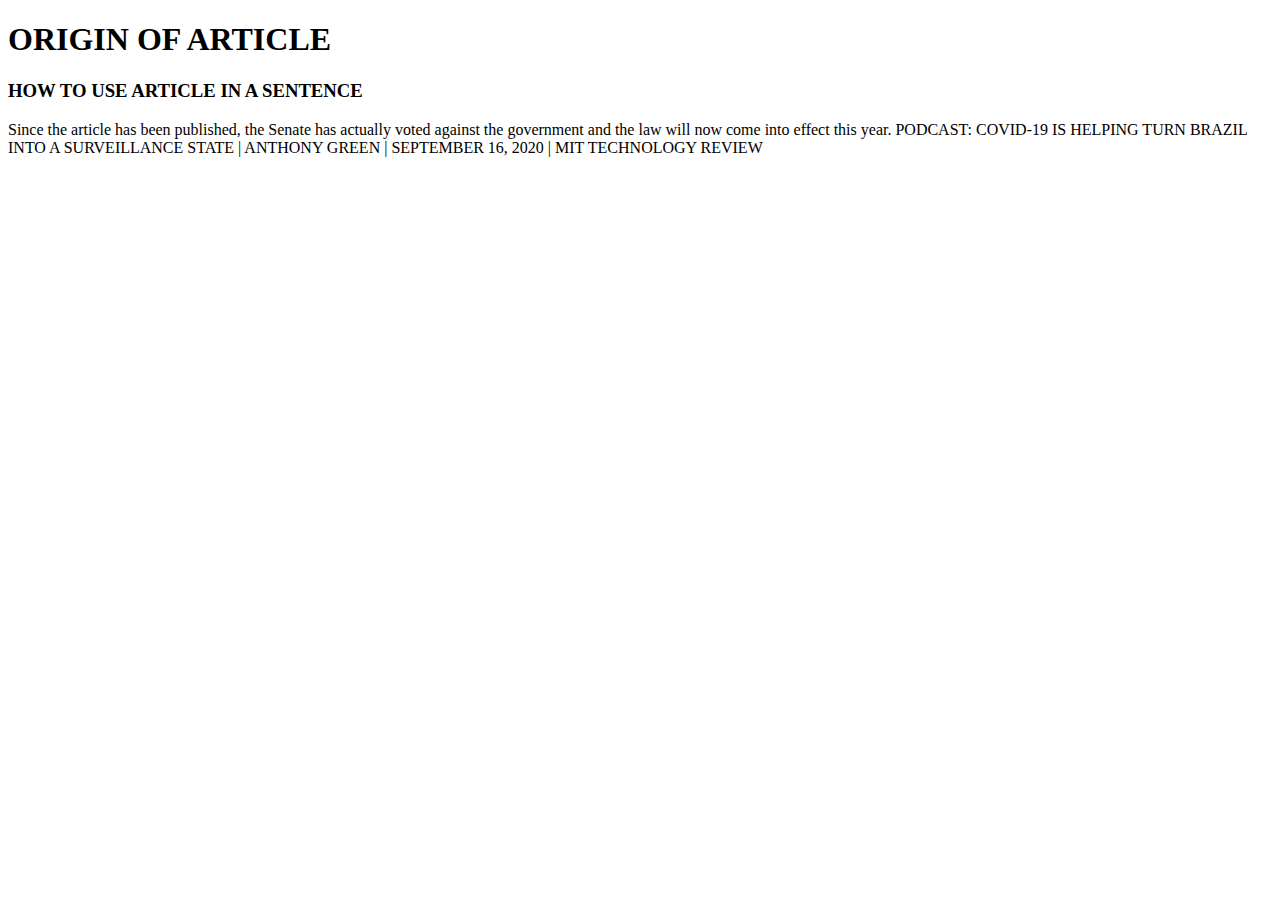
<file: article/index.html>
<!DOCTYPE html>
<html lang="en">
  <head>
    <meta charset="UTF-8" />
    <meta name="viewport" content="width=device-width, initial-scale=1.0" />
    <title>article</title>
  </head>
  <body>
    <h1>ORIGIN OF ARTICLE</h1>
    <h3>HOW TO USE ARTICLE IN A SENTENCE</h3>
    <p>
      Since the article has been published, the Senate has actually voted
      against the government and the law will now come into effect this year.
      PODCAST: COVID-19 IS HELPING TURN BRAZIL INTO A SURVEILLANCE STATE |
      ANTHONY GREEN | SEPTEMBER 16, 2020 | MIT TECHNOLOGY REVIEW
    </p>
  </body>
</html>
</file>
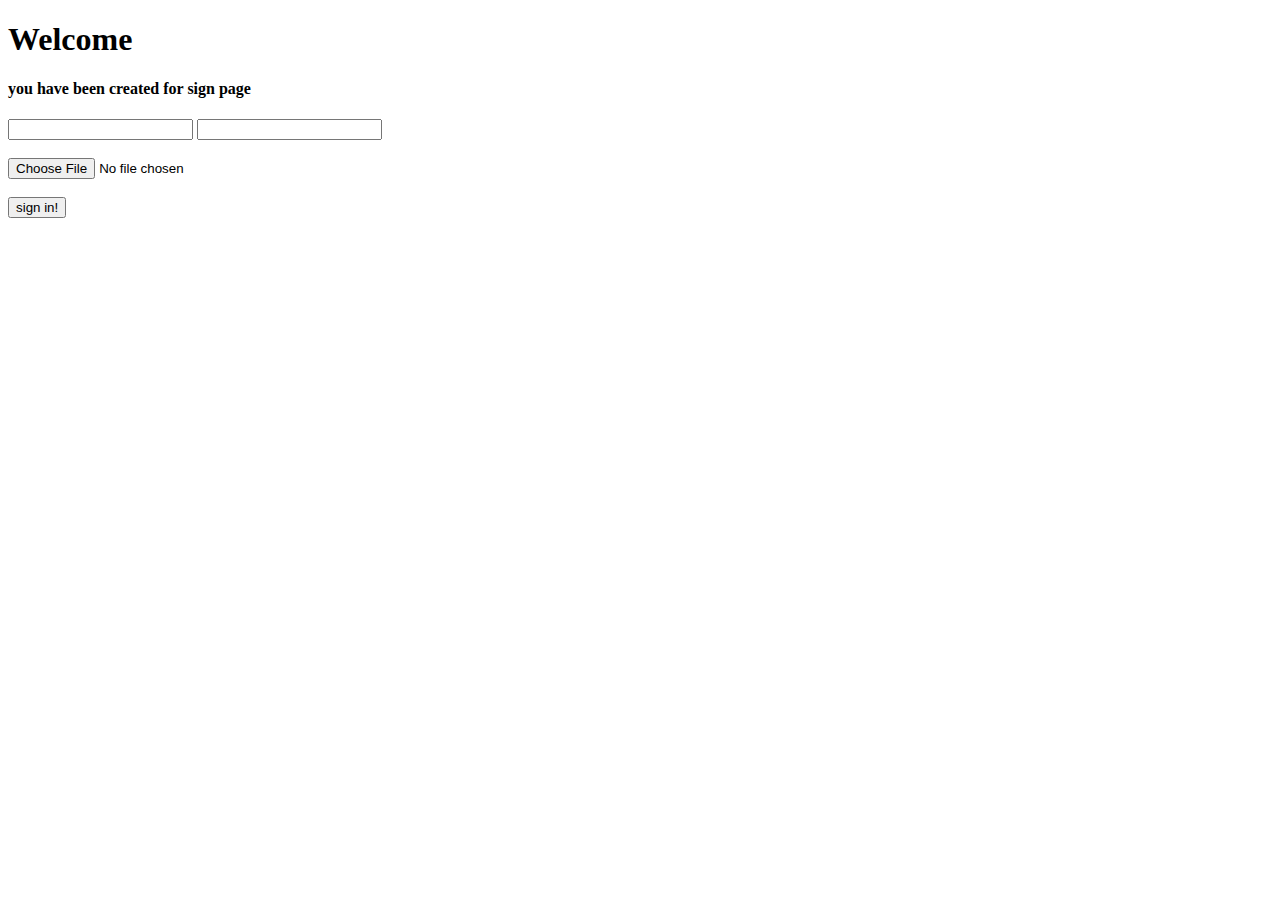
<file: button/index.html>
<!DOCTYPE html>
<html lang="en">
  <head>
    <meta charset="UTF-8" />
    <meta name="viewport" content="width=device-width, initial-scale=1.0" />
    <title>Document</title>
  </head>
  <body>
    <h1>Welcome</h1>
    <h4>you have been created for sign page</h4>
    <input type="text" />
    <input type="password" /> <br /><br />
    <input type="file" /><br /><br />
    <button>sign in!</button>
  </body>
</html>
</file>
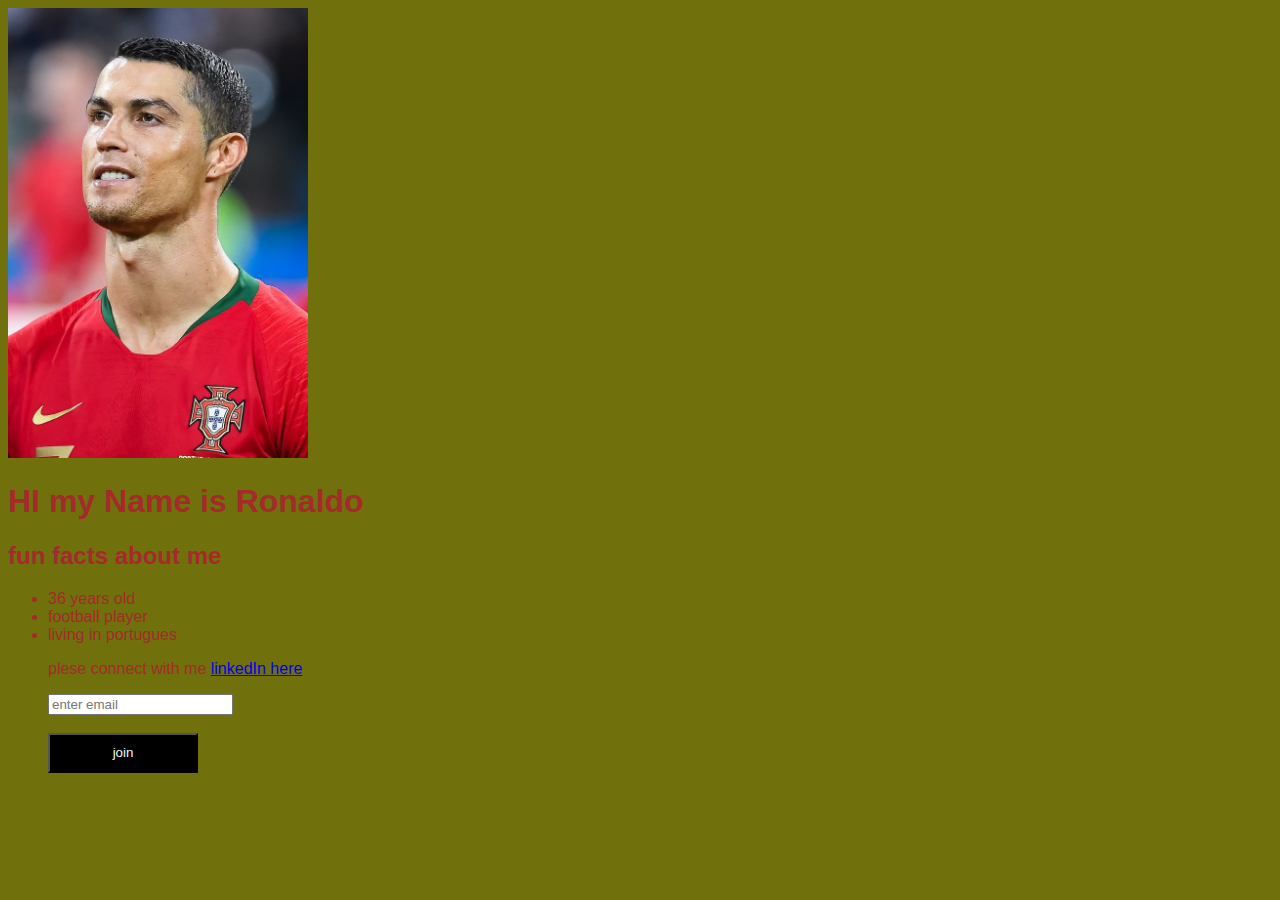
<file: first_website/index.html>
<!DOCTYPE html>
<html lang="en">
  <head>
    <meta charset="UTF-8" />
    <meta name="viewport" content="width=device-width, initial-scale=1.0" />
    <title>Document</title>
    <link rel="stylesheet" href="style.css" />
  </head>
  <body>
    <img src="Cristiano_Ronaldo_2018.jpg" width="300px" />
    <h1>HI my Name is Ronaldo</h1>
    <h2>fun facts about me</h2>
    <ul>
      <li>36 years old</li>
      <li>football player</li>
      <li>living in portugues</li>
      <p>plese connect with me <a href="#">linkedIn here</a></p>
      <input type="text" placeholder="enter email" /><br /><br />
      <button>join</button>
    </ul>
  </body>
</html>
</file>
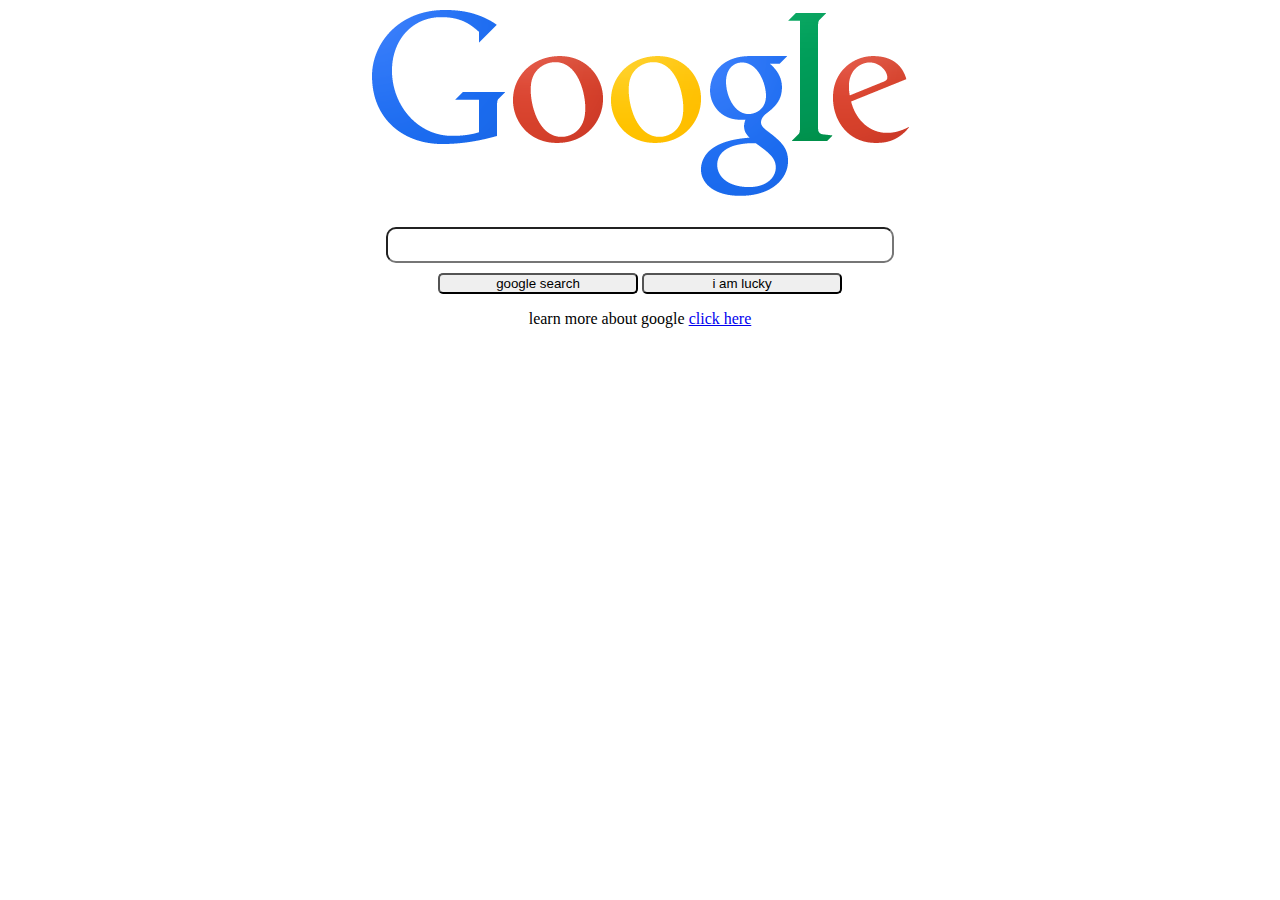
<file: googlePage/index.html>
<!DOCTYPE html>
<html lang="en">
  <head>
    <meta charset="UTF-8" />
    <meta name="viewport" content="width=device-width, initial-scale=1.0" />
    <title>Google.com</title>
    <link rel="stylesheet" href="style.css" />
  </head>
  <body>
    <div class="container">
      <div id="cen">
        <img src="Google-new_19.png" alt="google" />
      </div>
      <div id="center">
        <input type="text" />
        <div class="but">
          <button>google search</button>
          <button>i am lucky</button>
        </div>
        <p>learn more about google <a href="#">click here</a></p>
      </div>
    </div>
  </body>
</html>
</file>
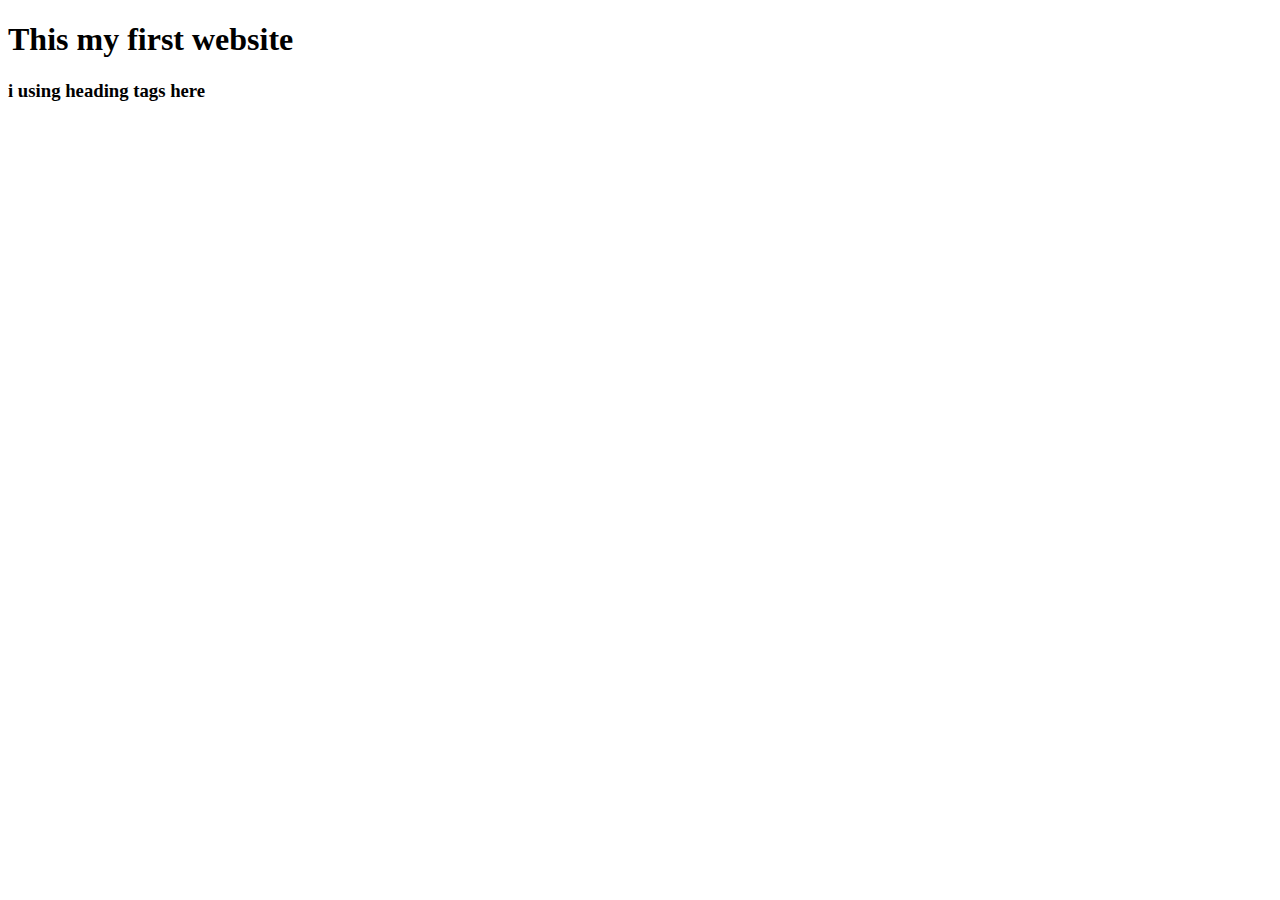
<file: headings/index.html>
<!DOCTYPE html>
<html lang="en">
  <head>
    <meta charset="UTF-8" />
    <meta name="viewport" content="width=device-width, initial-scale=1.0" />
    <title>Headings</title>
  </head>
  <body>
    <h1>This my first website</h1>
    <h3>i using heading tags here</h3>
  </body>
</html>
</file>
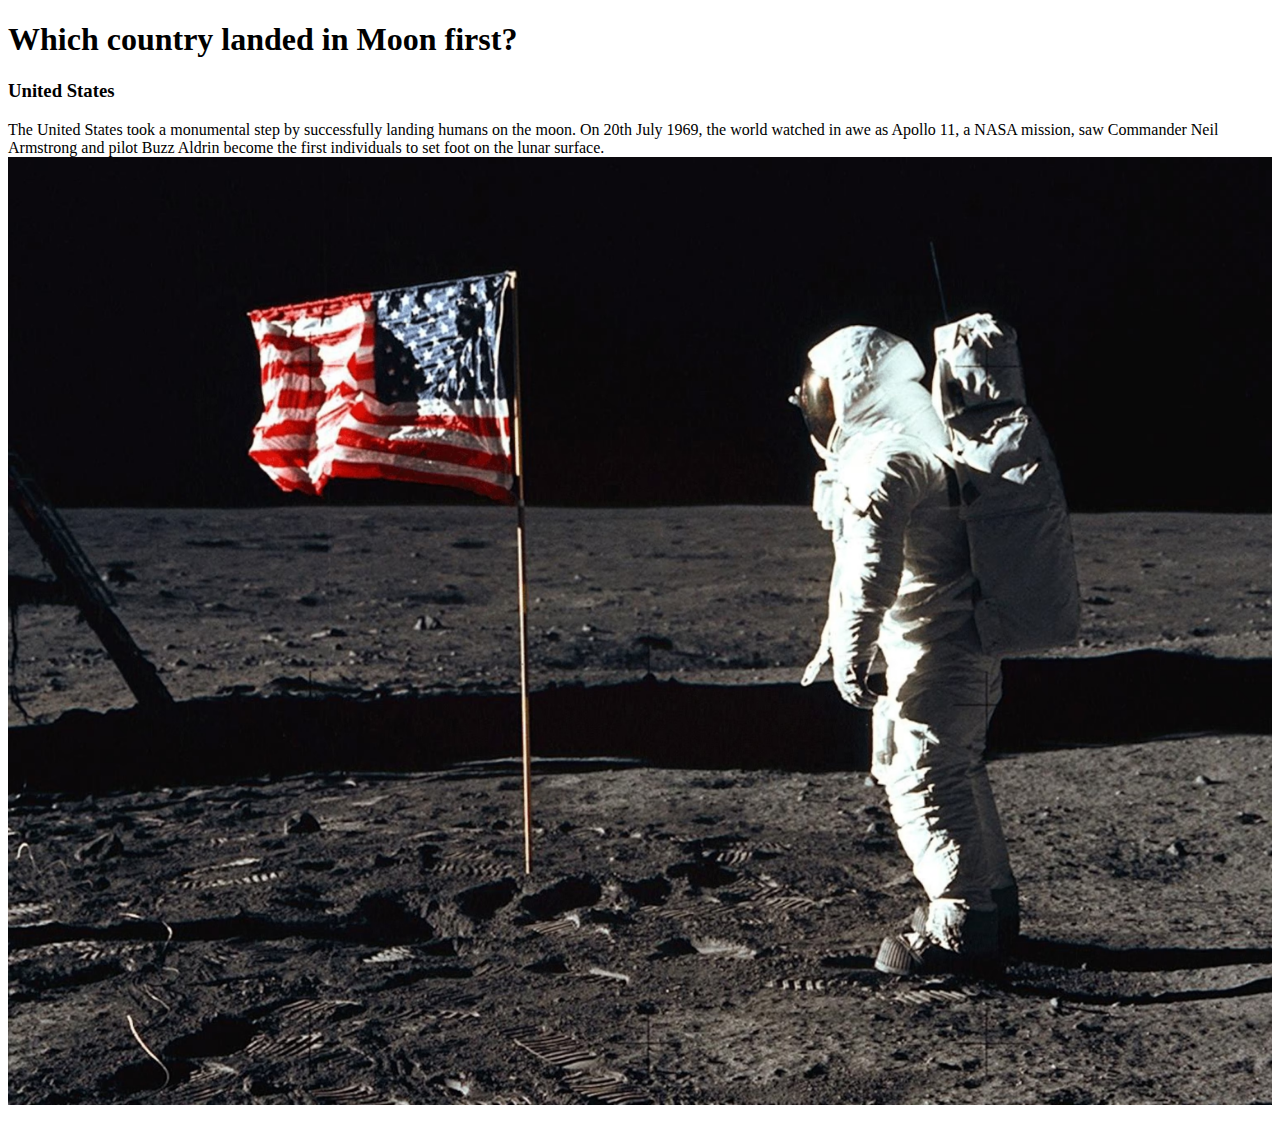
<file: imageTag/index.html>
<!DOCTYPE html>
<html lang="en">
  <head>
    <meta charset="UTF-8" />
    <meta name="viewport" content="width=device-width, initial-scale=1.0" />
    <title>image</title>
  </head>
  <body>
    <h1>Which country landed in Moon first?</h1>
    <h3>United States</h3>
    <p>
      The United States took a monumental step by successfully landing humans on
      the moon. On 20th July 1969, the world watched in awe as Apollo 11, a NASA
      mission, saw Commander Neil Armstrong and pilot Buzz Aldrin become the
      first individuals to set foot on the lunar surface.
      <img
        src="moon-landing-textimage_4x3.avif"
        alt="landing moon"
        width="100%"
      />
    </p>
  </body>
</html>
</file>
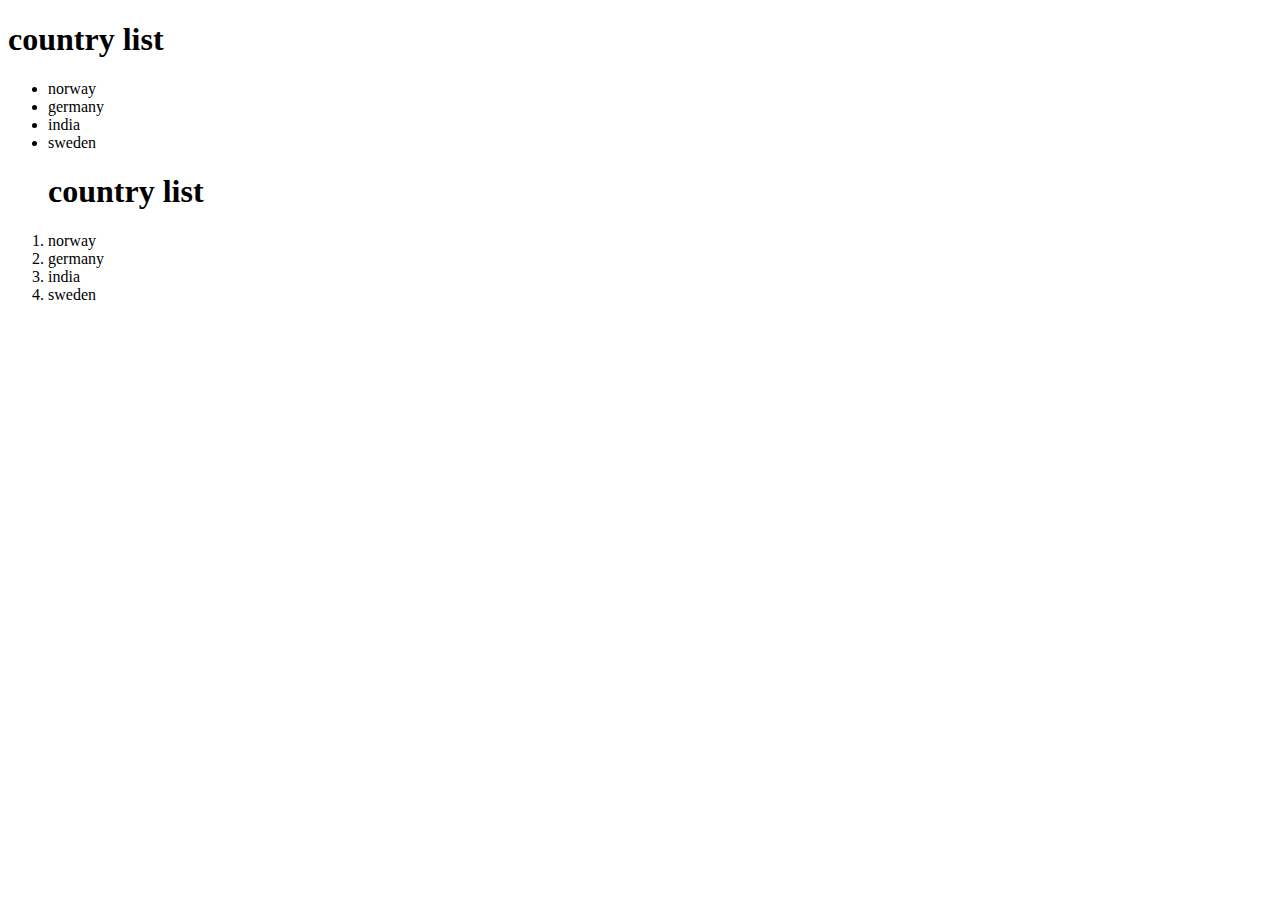
<file: list/index.html>
<!DOCTYPE html>
<html lang="en">
  <head>
    <meta charset="UTF-8" />
    <meta name="viewport" content="width=device-width, initial-scale=1.0" />
    <title>Document</title>
  </head>
  <body>
    <h1>country list</h1>
    <ul>
      <li>norway</li>
      <li>germany</li>
      <li>india</li>
      <li>sweden</li>
    </ul>
    <ol>
        <h1>country list</h1>
      <li>norway</li>
      <li>germany</li>
      <li>india</li>
      <li>sweden</li>
    </ol>
  </body>
</html>
</file>
<file: first_website/style.css>
body{
    background-color: rgb(112, 112, 13);
    color: brown;
    font-family: 'Franklin Gothic Medium', 'Arial Narrow', Arial, sans-serif;
}

button{
    width: 150px;
    height: 40px;
    background-color: black;
    color: aliceblue
}
</file>
<file: googlePage/style.css>
body{
    font-family: serif;
}
.container{
    display: block;
   
}
#cen{
    display: block;
    text-align: center;
}
#center{
    margin-top: 20px;
    display: block;
    text-align: center;
    padding: 5px;
    
}
input{
    width: 500px;
    height: 30px;
    border-radius: 10px;
    margin-bottom: 10px;
}
button{
    width: 200px;
    border-radius: 5px;

}
</file>
